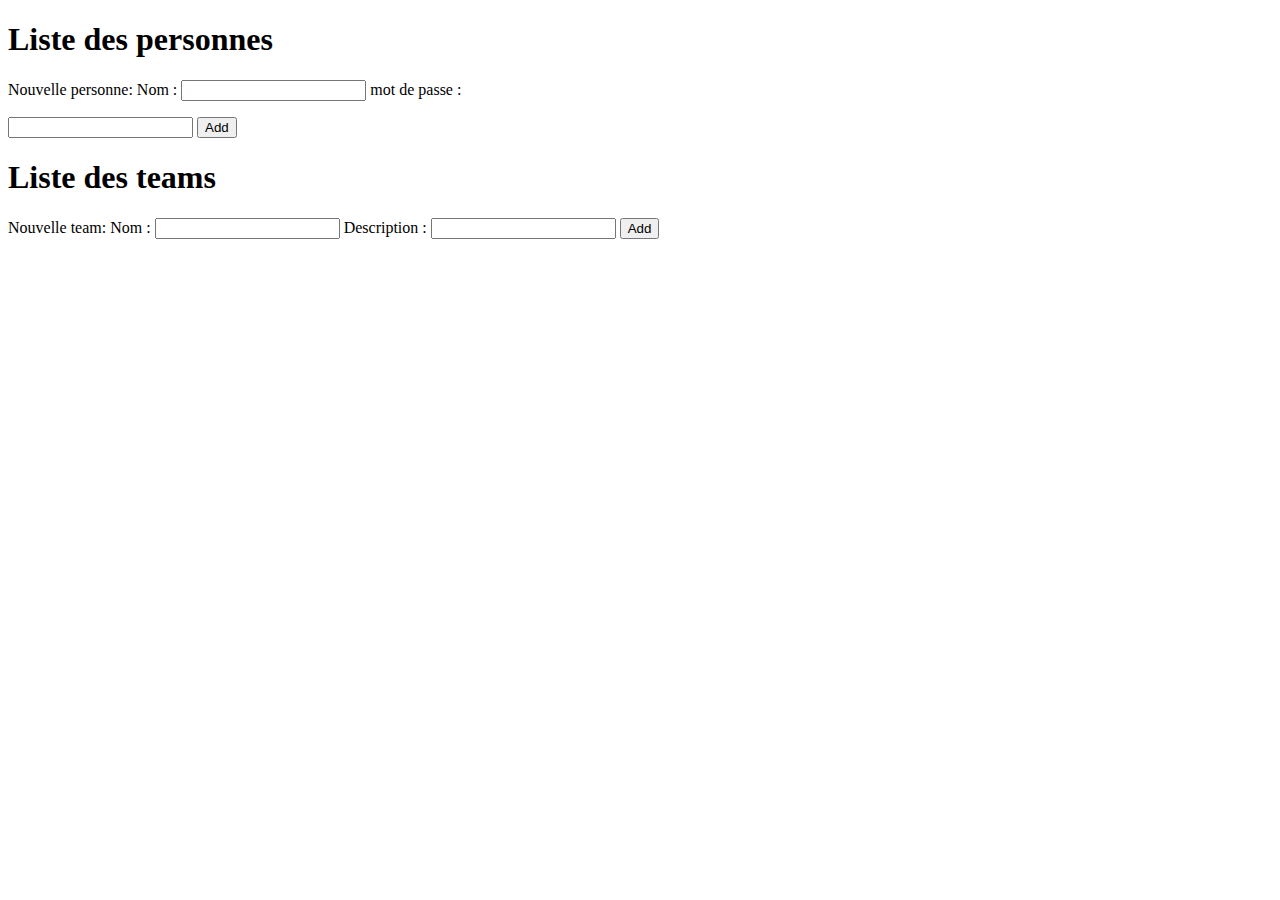
<file: road2chall/src/main/resources/public/index.html>
<!doctype html>
<html lang="en">
<head>
    <!-- Required meta tags -->
    <meta charset="utf-8">
    <meta name="viewport" content="width=device-width, initial-scale=1, shrink-to-fit=no">

    <!-- Bootstrap CSS -->
    <link href="https://cdn.jsdelivr.net/npm/bootstrap@5.0.0-beta2/dist/css/bootstrap.min.css" rel="stylesheet" integrity="sha384-BmbxuPwQa2lc/FVzBcNJ7UAyJxM6wuqIj61tLrc4wSX0szH/Ev+nYRRuWlolflfl" crossorigin="anonymous">

    <title>Hello, world!</title>
</head>
<body>
<h1>Liste des personnes</h1>

<div class="form-group">
    <label>Nouvelle personne:</label>
    <label for="nameuser-input">Nom : </label><input type="text" name="name" id="nameuser-input">
    <label for="pwduser-input">mot de passe : </p></label><input type="text" name="pwd" id="pwduser-input">
    <input type="button" id="addUserbtn" name="addbtn" value="Add" class="btn btn-primary btn-sm" />
</div>

<ul class="list-group" id="list-users">
</ul>

<h1>Liste des teams</h1>

<div class="form-group">
    <label>Nouvelle team:</label>
    <label for="nameteam-input">Nom : </label><input type="text" name="name" id="nameteam-input">
    <label for="descriptionteam-input">Description : </label><input type="text" name="description" id="descriptionteam-input">
    <input type="button" id="addTeambtn" name="addbtn" value="Add" class="btn btn-primary btn-sm" />
</div>

<ul class="list-group" id="list-teams">
</ul>

<script src="https://ajax.googleapis.com/ajax/libs/jquery/3.5.1/jquery.min.js"></script>
<script src="hello.js"></script>
</body>
</html>
</file>
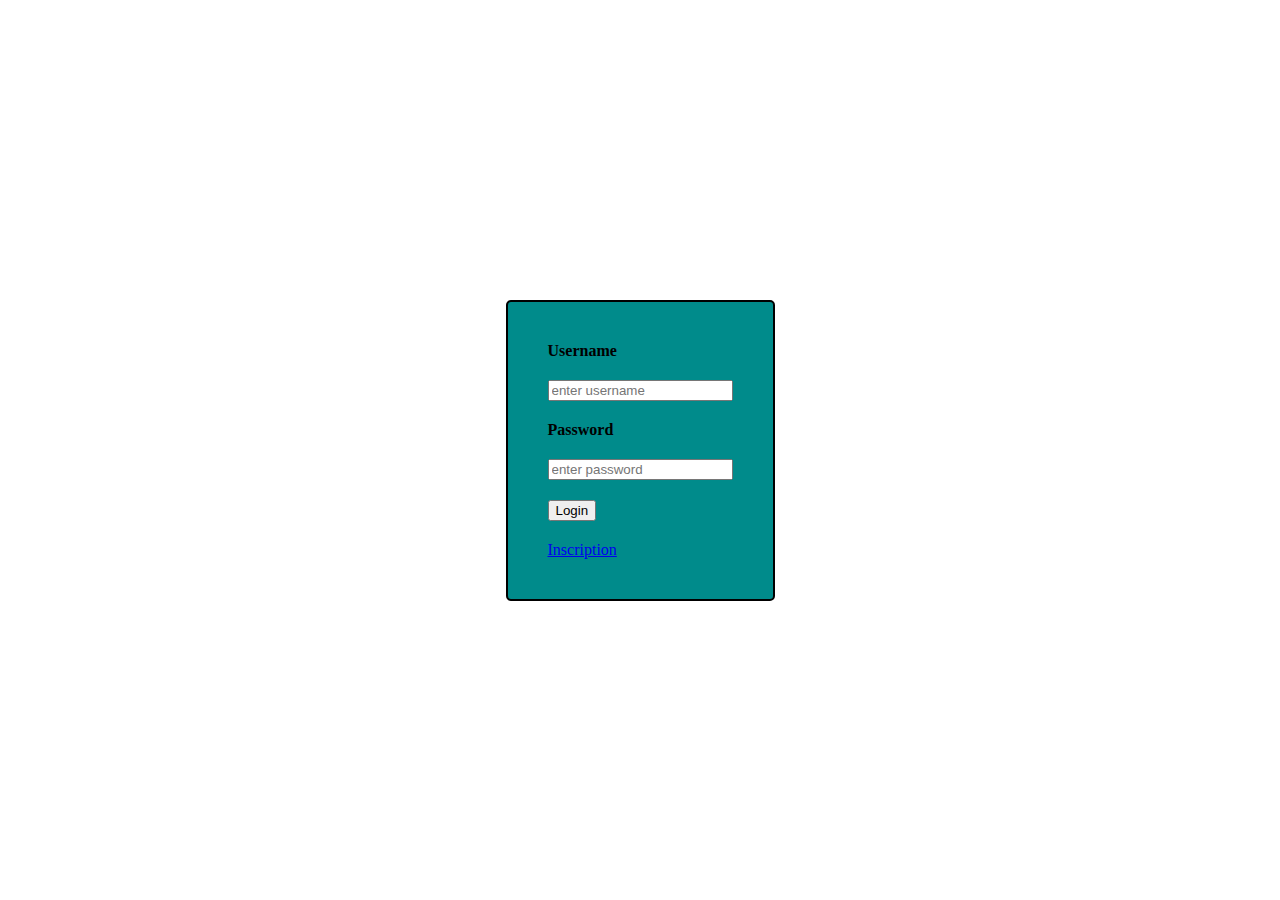
<file: road2chall/src/main/resources/public/connexion.html>
<!DOCTYPE html>
<html lang="en">
<head>
    <meta charset="UTF-8">
    <title>Identification</title>
    <link href="log.css" rel="stylesheet">
</head>
<body>
    <div id="center">
        <div class="container">
            <label><b>Username</b></label>
            <input type="text" id="name" name="name" placeholder="enter username">
            <label><b>Password</b></label>
            <input type="password" id="pwd" name="pwd" placeholder="enter password">
            <button type="submit" id="connexionButton">Login</button>
            <a href="inscription.html">Inscription</a>
        </div>
    </div>
    <script src="https://ajax.googleapis.com/ajax/libs/jquery/3.5.1/jquery.min.js"></script>
    <script src="log.js"></script>
</body>
</html>
</file>
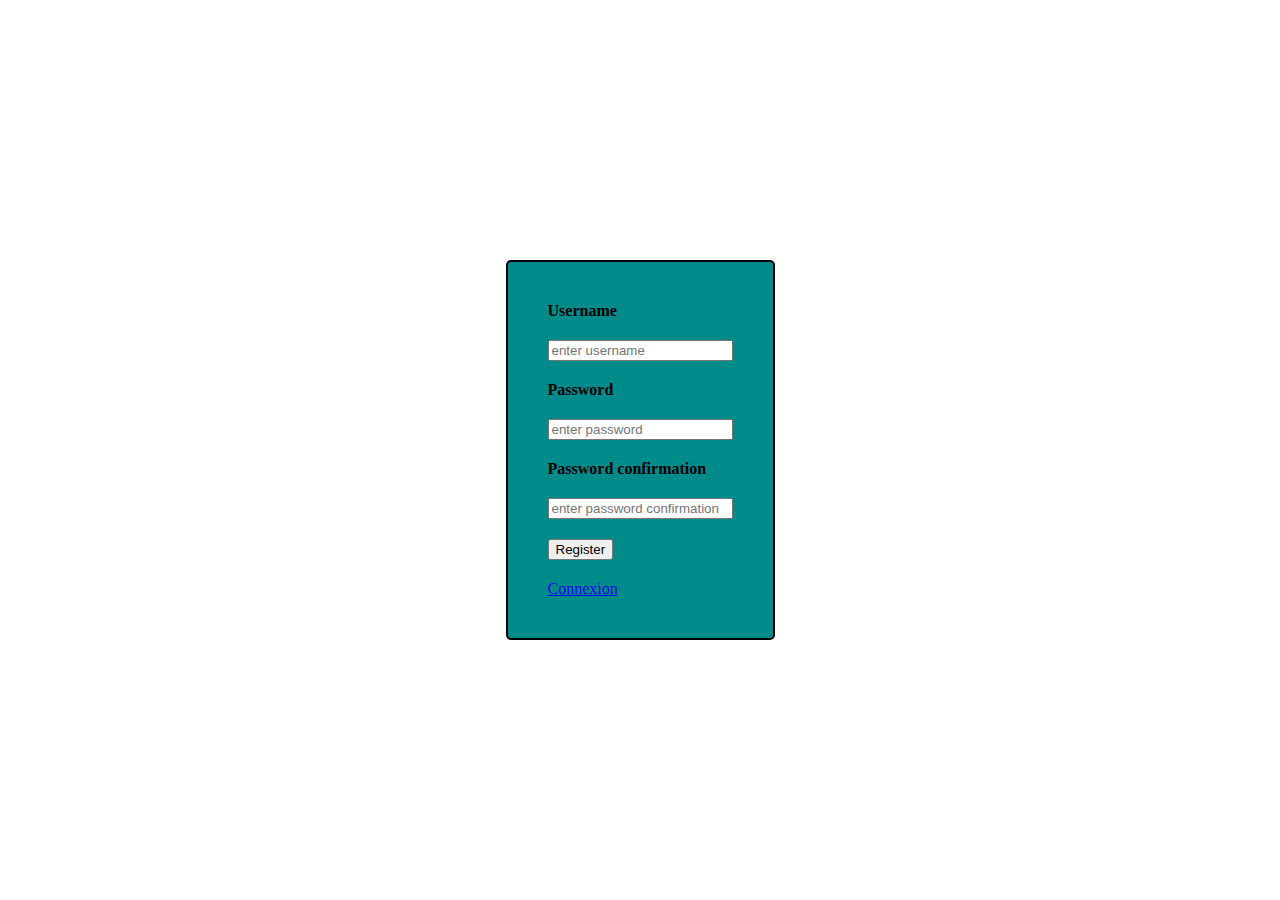
<file: road2chall/src/main/resources/public/inscription.html>
<!DOCTYPE html>
<html lang="en">
<head>
    <meta charset="UTF-8">
    <title>Inscription</title>
    <link href="log.css" rel="stylesheet">
</head>
<body>

    <div id="center">
        <div class="container">
            <label><b>Username</b></label>
            <input type="text" id="name" name="name" placeholder="enter username">
            <label><b>Password</b></label>
            <input type="text" id="pwd" name="pwd" placeholder="enter password">
            <label><b>Password confirmation</b></label>
            <input type="text" id="pwd-check" name="pwd-check" placeholder="enter password confirmation">
            <button type="submit" id="inscriptionButton">Register</button>
            <a href="connexion.html">Connexion</a>
        </div>
    </div>

    <script src="https://ajax.googleapis.com/ajax/libs/jquery/3.5.1/jquery.min.js"></script>
    <script src="log.js"></script>
</body>
</html>
</file>
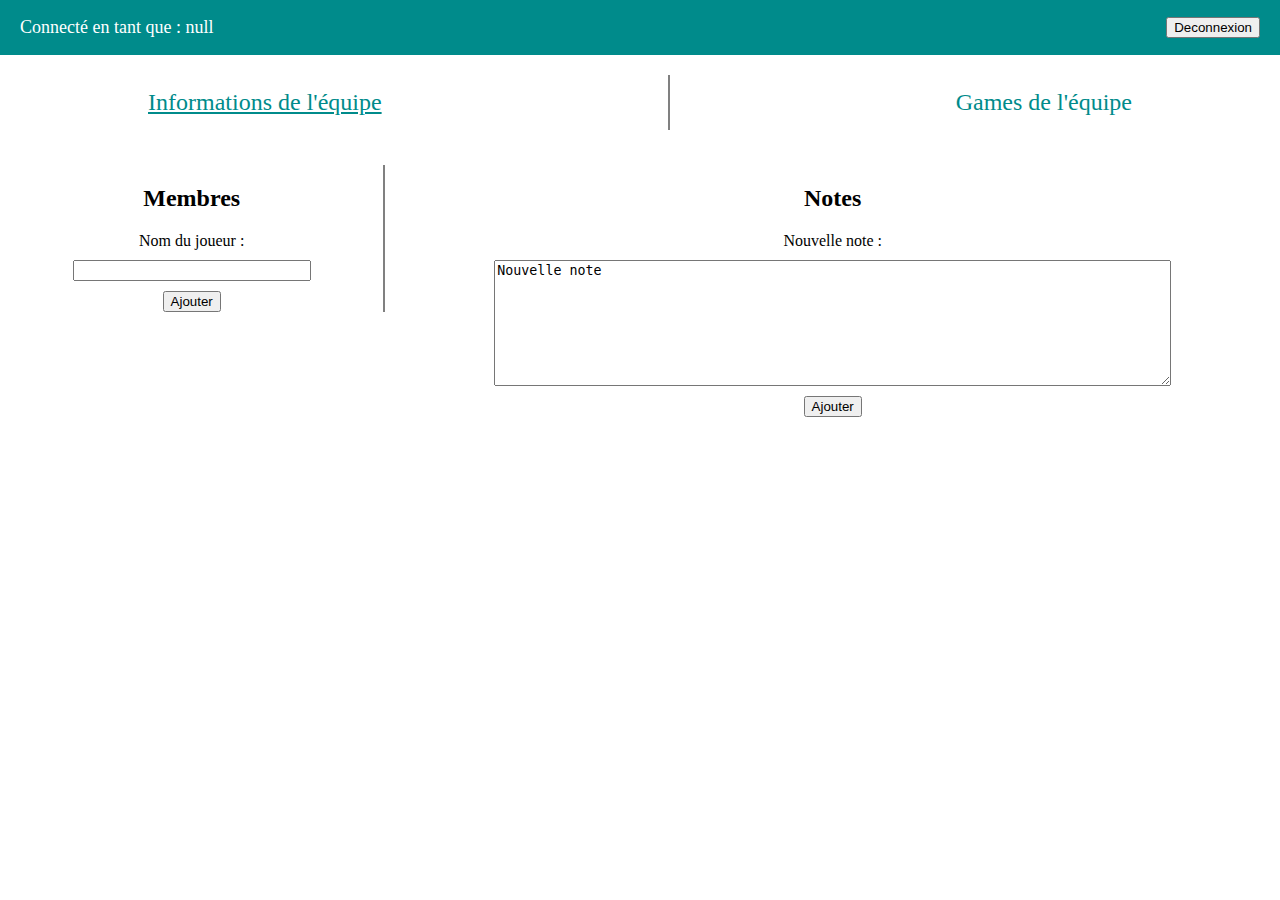
<file: road2chall/src/main/resources/public/team.html>
<!DOCTYPE html>
<html lang="en">
<head>
    <meta charset="UTF-8">
    <title>Team</title>
    <link href="team.css" rel="stylesheet">
</head>
<body>
<div id="connexion-bar">
    <p id="user-name"></p>
    <button id="deconnexion-button">Deconnexion</button>
</div>
<div id="choice-bar">
    <p id="infos-choice" class="choice-text">Informations de l'équipe</p>
    <span class="divider"></span>
    <p id="games-choice" class="choice-text">Games de l'équipe</p>
</div>
<div id="choice-container">

</div>

<script src="https://ajax.googleapis.com/ajax/libs/jquery/3.5.1/jquery.min.js"></script>
<script src="team.js"></script>

</body>
</html>
</file>
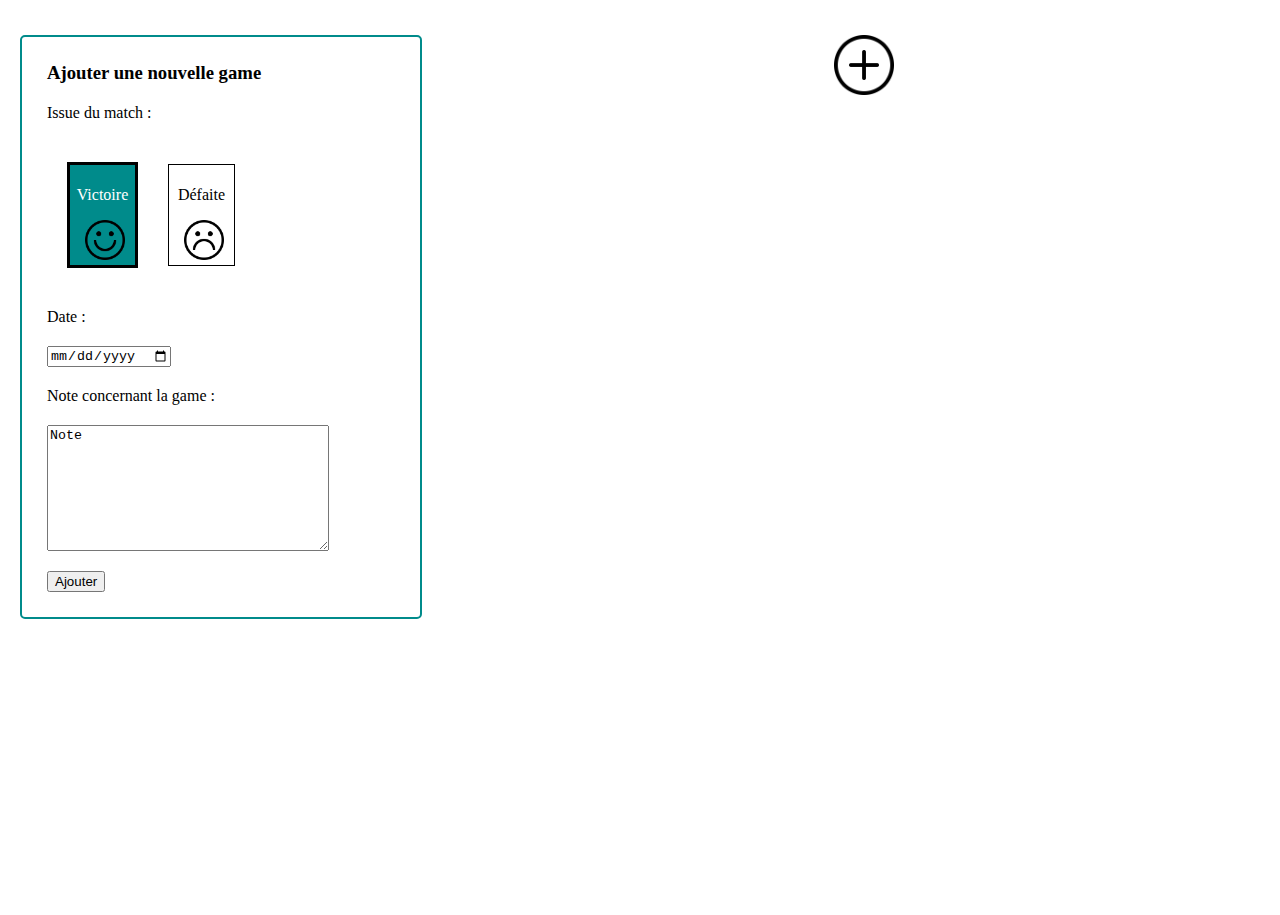
<file: road2chall/src/main/resources/public/teamGames.html>
<!DOCTYPE html>
<html lang="en">
<head>
    <meta charset="UTF-8">
    <link href="team.css" rel="stylesheet">
</head>
<body>
<h1 id="team-name"></h1>
<div id="game-global-container">
    <div id="create-game-container">
        <h3>Ajouter une nouvelle game</h3>
        <label>Issue du match : </label>
        <div id="outcome-choice">
            <div id="victory-choice" class="possible-outcome-choice selected-outcome-choice">
                <p>Victoire</p>
                <img src="happy.png" class="outcome-icon">
            </div>
            <div id="defeat-choice" class="possible-outcome-choice">
                <p>Défaite</p>
                <img src="sad.png" class="outcome-icon">
            </div>
        </div>
        <label for="date-input">Date : </label><input type="date" min="2000-01-01" max="" name="description" id="date-input"/>
        <label for="note-input">Note concernant la game : </label><textarea maxlength="300" name="description" id="note-input">Note</textarea>
        <input type="button" id="add-game" name="addbtn" value="Ajouter"/>
    </div>
    <div id="button-more-container">
        <div id="games-container">
        </div>
        <img src="plus.png" id="display-more">
    </div>
</div>

<script src="https://ajax.googleapis.com/ajax/libs/jquery/3.5.1/jquery.min.js"></script>
<script src="teamGames.js"></script>

</body>
</html>
</file>
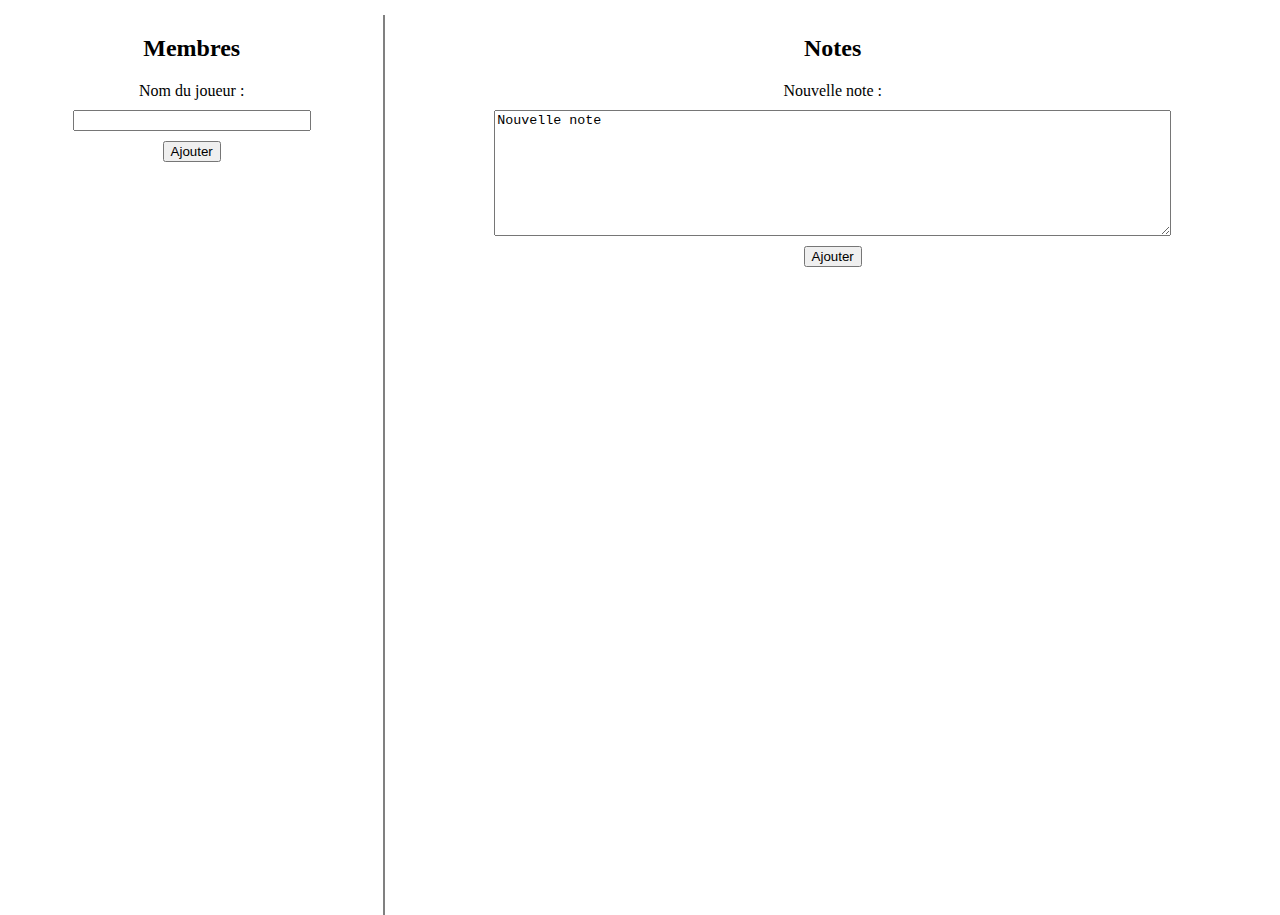
<file: road2chall/src/main/resources/public/teamInformations.html>
<!DOCTYPE html>
<html lang="en">
<head>
    <meta charset="UTF-8">
    <link href="team.css" rel="stylesheet">
</head>
<body>
<div id="modal" class="invisible">
    <div id="modal-bar">
        <img src="close.png" id="close-button">
        <p id="modal-title">Informations du joueur</p>
    </div>
    <div id="modal-content">

    </div>
</div>
<div id="opaque" class="invisible">
</div>
<h1 id="team-name"></h1>
<div id="informations-container">
    <div id="team-members">
        <h2>Membres</h2>
        <label for="member-input">Nom du joueur : </label><input type="text" name="name" id="member-input">
        <input type="button" id="add-member" name="addbtn" value="Ajouter"/>
    </div>
    <div id="team-notes">
        <h2>Notes</h2>
        <label for="note-input">Nouvelle note : </label><textarea maxlength="300" name="description" id="note-input">Nouvelle note</textarea>
        <input type="button" id="add-note" name="addbtn" value="Ajouter"/>
    </div>
</div>

<script src="https://ajax.googleapis.com/ajax/libs/jquery/3.5.1/jquery.min.js"></script>
<script src="teamInformations.js"></script>

</body>
</html>
</file>
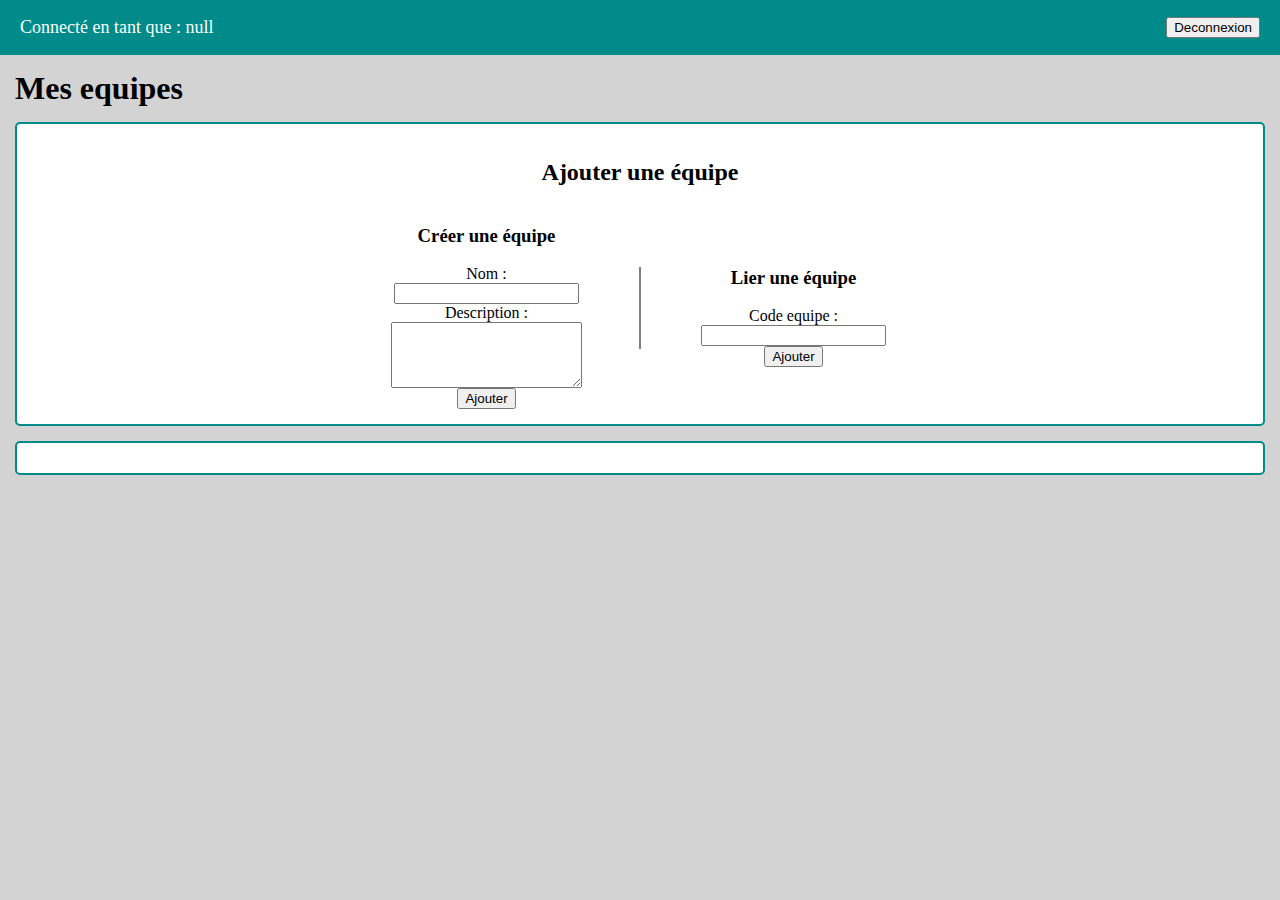
<file: road2chall/src/main/resources/public/teams.html>
<!DOCTYPE html>
<html lang="en">
<head>
    <meta charset="UTF-8">
    <title>Teams</title>
    <link href="teams.css" rel="stylesheet">
</head>
<body>
<div id="connexion-bar">
    <p id="user-name"></p>
    <button id="deconnexion-button">Deconnexion</button>
</div>

<h1>Mes equipes</h1>

<div class="form-group">
    <h2>Ajouter une équipe</h2>
    <div id="horizontal-box">
        <div class="add-box">
            <h3>Créer une équipe</h3>
            <label for="nameteam-input">Nom : </label><input type="text" name="name" id="nameteam-input">
            <label for="descriptionteam-input">Description : </label><textarea maxlength="300" name="description" id="descriptionteam-input"></textarea>
            <input type="button" id="add-team-btn" name="addbtn" value="Ajouter"/>
        </div>
        <div id="divider"></div>
        <div class="add-box">
            <h3>Lier une équipe</h3>
            <label for="code-input">Code equipe : </label><input type="number" name="name" id="code-input">
            <input type="button" id="link-team-btn" name="addbtn" value="Ajouter"/>
        </div>
    </div>
</div>

<ul class="team-list" id="list-teams">
</ul>

<script src="https://ajax.googleapis.com/ajax/libs/jquery/3.5.1/jquery.min.js"></script>
<script src="teams.js"></script>

</body>
</html>
</file>
<file: road2chall/src/main/resources/public/log.css>
html, body{
  height: 100%;
  width: 100%;
  display: flex;
  flex-direction: column;
  justify-content: center;
  align-items: center;
}

.container{
  padding: 30px;
  border: 2px solid black;
  border-radius: 5px;
  display: flex;
  flex-direction: column;
  justify-content: center;
  align-items: flex-start;
  background-color: darkcyan;
}

.container > *{
  margin: 10px;
}

#center{
  height: 100%;
  width: 100%;
  display: flex;
  justify-content: center;
  align-items: center;
}
</file>
<file: road2chall/src/main/resources/public/team.css>
/*CSS du container principal*/

body, html{
    position: relative;
    margin: 0;
    padding: 0;
    width: 100%;
    height: 100%;
}

#connexion-bar{
    display: flex;
    flex-direction: row;
    justify-content: space-between;
    align-items: center;
    height: 55px;
    width: 100%;
    background-color: darkcyan;
    margin: 0;
}

.divider{
    margin: 10px;
    top: 10px;
    bottom: 10px;
    border-left: 2px solid grey;
}

#user-name{
    color: white;
    margin: 20px;
    font-size: large;
}

#deconnexion-button{
    margin: 20px;
}

#choice-bar{
    padding: 10px;
    display: flex;
    flex-direction: row;
    justify-content: space-around;
}

.choice-text{
    font-size: 1.5em;
    color: darkcyan;
}

.selected{
    text-decoration: underline;
}

#team-name{
    width: 100%;
    text-align: center;
    margin: 15px;
}

/*CSS de la page informations de l'équipe*/

#informations-container{
    display: flex;
    flex-direction: row;
    justify-content: space-between;
    align-items: flex-start;
    width: 100%;
    height: 100%;
}

#team-members{
    height: 100%;
    width: 30%;
    border-right: 2px solid grey;
    display: flex;
    flex-direction: column;
    justify-content: flex-start;
    align-items: center;
}

.member-item{
    display: flex;
    flex-direction: row;
    word-wrap: break-word;
    justify-content: flex-start;
    align-items: center;
    border: 2px solid darkcyan;
    border-radius: 5px;
    padding: 3px;
    margin: 10px;
    width: 80%;
}

img{
    margin-left: 10px;
    margin-right: 5px;
    width: 30px;
    height: 30px;
}

.member-more{
    text-decoration: underline;
    text-decoration-color: darkblue;
    color: blue;
    cursor: pointer;
}

.member-name{
    font-size: 1.3em;
    word-wrap: break-word;
    width: 75%;
}

.member-index{
    font-size: 1em;
}

.member-infos-container{
    margin-left: 15px;
    width: 100%;
}

#team-notes{
    width: 70%;
    height: 100%;
    display: flex;
    flex-direction: column;
    justify-content: flex-start;
    align-items: center;
}

.team-note{
    padding: 10px;
    border: 2px solid darkcyan;
    border-radius: 5px;
    margin: 10px;
    width: 80%;
    word-wrap: break-word;
}

#member-input{
    width: 60%;
    margin: 10px;
}

#note-input{
    width: 60%;
    height: 50px;
    margin: 10px;
}

#modal {
    z-index: 10;
    position: absolute;
    left: 20%;
    top: 20%;
    bottom: 20%;
    right: 20%;
    background-color: white;
    border-radius: 15px;
    border: 2px solid darkcyan;
}

#opaque{
    position: fixed;
    z-index: 1;
    top: 0;
    height: 100%;
    right: 0;
    left: 0;
    background-color: black;
    opacity: 0.33;
}

.invisible{
    display: none;
}

#modal-bar{
    display: flex;
    flex-direction: row;
    justify-content: flex-start;
    align-items: center;
    padding: 15px;
}

#modal-title{
    margin-left: 40px;
    font-size: 1.5em;
}

#close-button{
    width: 35px;
    height: 35px;
}

#modal-content{
    display: flex;
    flex-direction: column;
    justify-content: flex-start;
    align-items: center;
}

/*CSS de la page games de l'équipe*/

#game-global-container{
    display: flex;
    flex-direction: row;
    justify-content: space-between;
    align-items: flex-start;
}

#games-container{
    height: 100%;
    width: 100%;
    display: flex;
    flex-direction: column;
    justify-content: flex-start;
    align-items: center;
}

.game-item{
    display: flex;
    flex-direction: row;
    word-wrap: break-word;
    justify-content: flex-start;
    align-items: center;
    border: 2px solid darkcyan;
    border-radius: 5px;
    padding: 3px;
    margin: 10px;
    width: 90%;
}

.game-img{
    margin-left: 30px;
    margin-right: 30px;
    width: 50px;
    height: 50px;
}

.game-infos-container{
    margin-left: 15px;
    width: 100%;
}

.game-res, .game-date{
    font-size: 1.5em;
    word-wrap: break-word;
    width: 75%;
}

.game-note{
    font-size: 1.2em;
    word-wrap: break-word;
    width: 80%;
}

#create-game-container{
    display: flex;
    flex-direction: column;
    justify-content: flex-start;
    align-items: flex-start;
    border: 2px solid darkcyan;
    border-radius: 5px;
    padding: 15px;
    margin: 20px;
    width: 30%;
}

#create-game-container > * {
    margin: 10px;
}

#outcome-choice{
    display: flex;
    flex-direction: row;
    justify-content: flex-start;
    align-items: center;
    margin: 15px;
}

.possible-outcome-choice{
    padding: 5px;
    margin: 15px;
    display: flex;
    flex-direction: column;
    justify-content: center;
    align-items: center;
    border: 1px solid black;
    color: black;
}

.outcome-icon{
    height: 40px;
    width: 40px;
}

.selected-outcome-choice{
    color: white;
    background-color: darkcyan;
    border: 3px solid black;
}

#note-input{
    width: 75%;
    height: 120px;
}

#display-more{
    height: 60px;
    width: 60px;
    cursor: pointer;
}

#button-more-container{
    height: 100%;
    width: 65%;
    margin: 20px;
    display: flex;
    flex-direction: column;
    justify-content: flex-start;
    align-items: center;
}
</file>
<file: road2chall/src/main/resources/public/teams.css>
body{
    margin: 0;
    padding: 0;
    background-color: lightgrey;
}

#connexion-bar{
    display: flex;
    flex-direction: row;
    justify-content: space-between;
    align-items: center;
    height: 55px;
    width: 100%;
    background-color: darkcyan;
    margin: 0;
}

#user-name{
    color: white;
    margin: 20px;
    font-size: large;
}

#deconnexion-button{
    margin: 20px;
}

h1{
    margin: 15px;
}

.form-group{
    margin: 15px;
    padding: 15px;
    background-color: white;
    border: 2px solid darkcyan;
    border-radius: 5px;
    display: flex;
    flex-direction: column;
    justify-content: space-between;
    align-items: center;
}

#horizontal-box{
    display: flex;
    flex-direction: row;
    justify-content: space-between;
    align-items: center;
}

#divider{
    width: 0px;
    height: 80px;
    border: 1px solid grey;
    margin: 60px;
}

.add-box{
    display: flex;
    flex-direction: column;
    justify-content: space-between;
    align-items: center;
}

.team-item{
    width: 90%;
    padding: 5px;
    list-style-type: none;
    border-bottom: 1px solid grey;
    display: flex;
    flex-direction: row;
    justify-content: space-between;
    align-items: flex-start;
}

.team-list{
    margin: 15px;
    padding: 15px;
    background-color: white;
    border: 2px solid darkcyan;
    border-radius: 5px;
    display: flex;
    flex-direction: column;
    justify-content: space-between;
    align-items: flex-start;
}

#descriptionteam-input{
    width: 100%;
    height: 60px;
}

.remove-team-btn{
    margin-left: 10px;
}

#nom-team{
    font-size: 1.5em;
}

#des-team{
    font-size: 1em;
}

a{
    text-decoration: underline;
    text-decoration-color: darkblue;
    color: blue;
    cursor: pointer;
}
</file>
